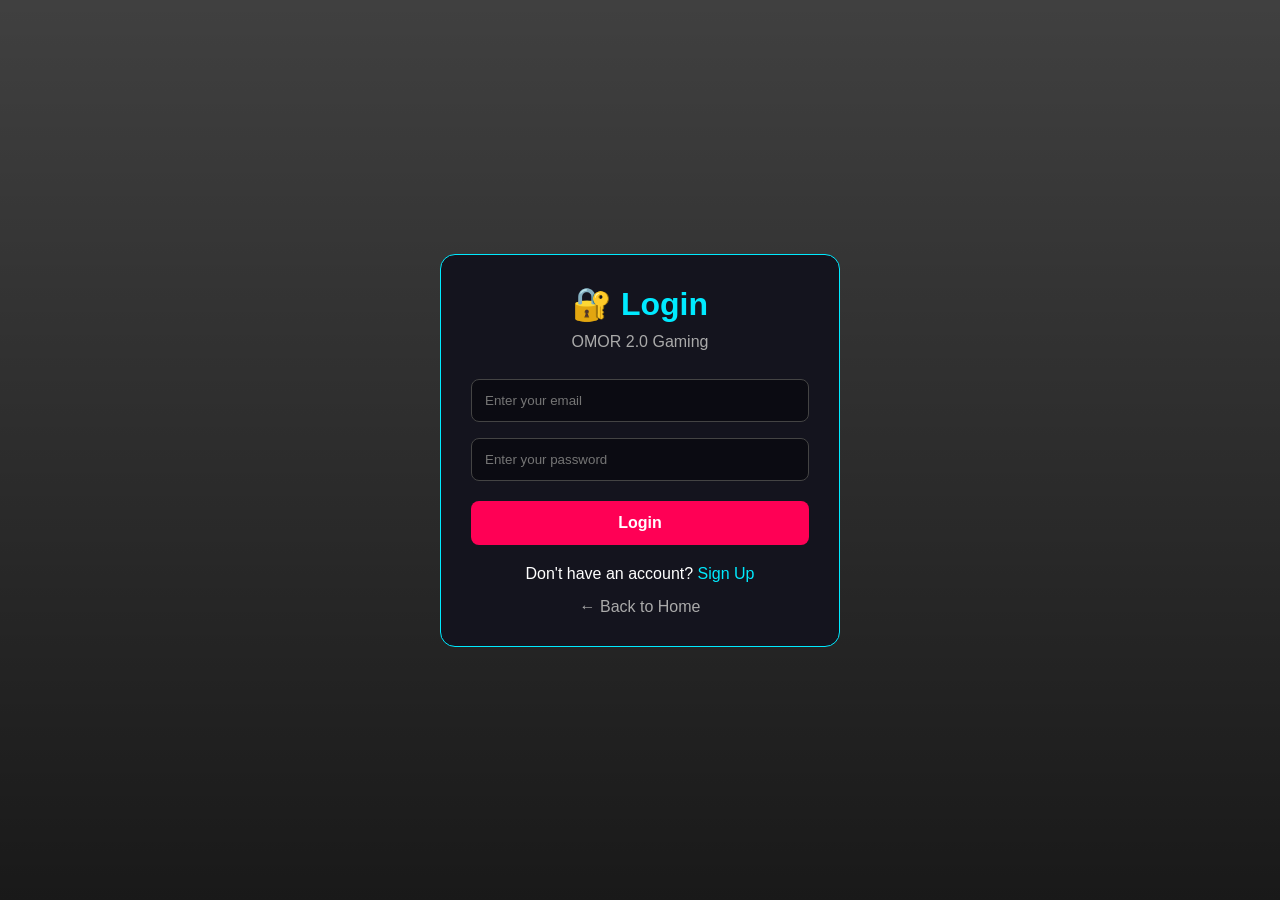
<file: login.html>
<!DOCTYPE html>
<html lang="en">

<head>

<meta charset="UTF-8">
<meta name="viewport" content="width=device-width, initial-scale=1.0">

<title>Login - OMOR 2.0 Gaming</title>

<style>

*{
box-sizing:border-box;
margin:0;
padding:0;
}

body{
min-height:100vh;

background:
linear-gradient(rgba(0,0,0,.75),rgba(0,0,0,.9)),
url("https://wallpapercave.com/wp/wp5128415.jpg");

background-size:cover;
background-position:center;

display:flex;
justify-content:center;
align-items:center;

font-family:Arial,sans-serif;
color:white;

padding:20px;
}

.login-box{

width:100%;
max-width:400px;

background:#14141e;

padding:30px;

border-radius:15px;

border:1px solid #00eaff;

text-align:center;
}

h1{
color:#00eaff;
margin-bottom:10px;
}

.subtitle{
color:#aaa;
margin-bottom:20px;
}

input{

width:100%;

padding:13px;

margin:8px 0;

border-radius:8px;

border:1px solid #444;

background:#0b0b12;

color:white;

outline:none;
}

input:focus{
border-color:#00eaff;
}

button{

width:100%;

padding:13px;

margin-top:12px;

border:0;

border-radius:8px;

background:#ff0055;

color:white;

font-size:16px;

font-weight:bold;

cursor:pointer;
}

button:disabled{
opacity:.6;
cursor:not-allowed;
}

#message{
margin-top:15px;
font-weight:bold;
}

.links{
margin-top:20px;
}

.links a{
color:#00eaff;
text-decoration:none;
}

.home{
display:block;
margin-top:15px;
color:#aaa !important;
}

</style>

</head>

<body>

<div class="login-box">

<h1>🔐 Login</h1>

<p class="subtitle">
OMOR 2.0 Gaming
</p>

<input
type="email"
id="email"
placeholder="Enter your email"
autocomplete="email"
>

<input
type="password"
id="password"
placeholder="Enter your password"
autocomplete="current-password"
>

<button
id="loginButton"
onclick="login()"
>
Login
</button>

<p id="message"></p>

<div class="links">

<p>
Don't have an account?
<a href="signup.html">Sign Up</a>
</p>

<a class="home" href="index.html">
← Back to Home
</a>

</div>

</div>

<script>

function login(){

const email =
document.getElementById("email")
.value
.trim()
.toLowerCase();

const password =
document.getElementById("password")
.value;

const message =
document.getElementById("message");

const button =
document.getElementById("loginButton");

message.textContent="";

if(!email || !password){

message.style.color="#ff4444";
message.textContent=
"Please enter email and password.";

return;
}

const savedUser =
localStorage.getItem("omorUser");

if(!savedUser){

message.style.color="#ff4444";
message.textContent=
"Account not found. Please Sign Up first.";

return;
}

let user;

try{

user=JSON.parse(savedUser);

}catch(error){

message.style.color="#ff4444";
message.textContent=
"Account data is invalid. Please Sign Up again.";

return;
}

const savedEmail =
String(user.email || "")
.trim()
.toLowerCase();

const savedPassword =
String(user.password || "");

if(
email === savedEmail &&
password === savedPassword
){

localStorage.setItem(
"omorLoggedIn",
"true"
);

message.style.color="#00ff88";
message.textContent=
"Login successful!";

button.disabled=true;
button.textContent="Logging in...";

setTimeout(function(){

window.location.href="index.html";

},800);

}else{

message.style.color="#ff4444";
message.textContent=
"Wrong email or password.";

}

}

</script>

</body>

</html>
</file>
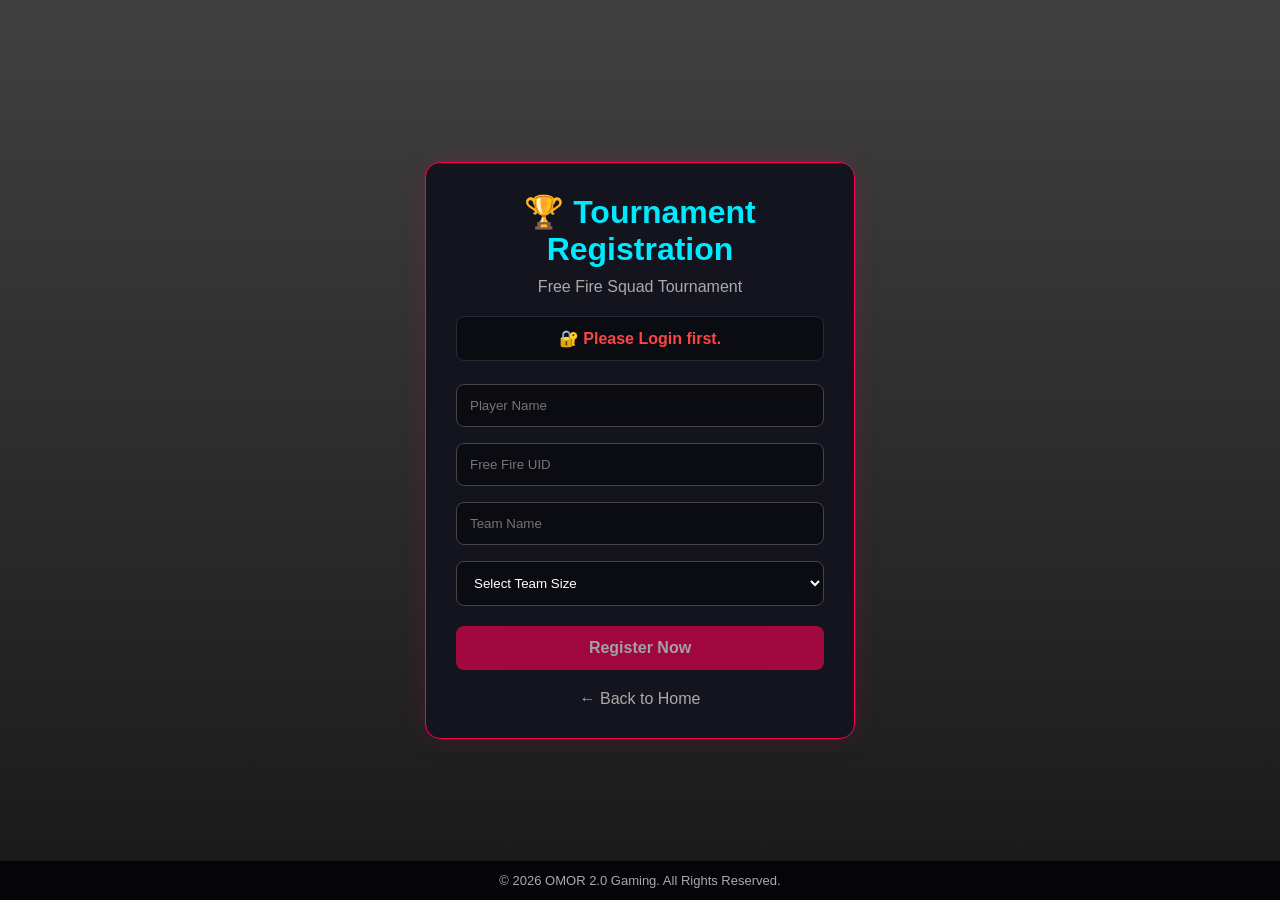
<file: register.html>
<!DOCTYPE html>
<html lang="en">
<head>
<meta charset="UTF-8">
<meta name="viewport" content="width=device-width, initial-scale=1.0">

<title>Tournament Registration - OMOR 2.0 Gaming</title>

<style>
*{
  box-sizing:border-box;
  margin:0;
  padding:0;
}

body{
  min-height:100vh;
  background:
    linear-gradient(rgba(0,0,0,.75),rgba(0,0,0,.9)),
    url("https://wallpapercave.com/wp/wp5128415.jpg");

  background-size:cover;
  background-position:center;

  display:flex;
  justify-content:center;
  align-items:center;

  font-family:Arial,sans-serif;
  color:white;
  padding:20px;
}

.register-box{
  width:100%;
  max-width:430px;

  background:#14141e;
  padding:30px;

  border-radius:15px;
  border:1px solid #ff0055;

  box-shadow:0 0 25px rgba(255,0,85,.15);

  text-align:center;
}

h1{
  color:#00eaff;
  margin-bottom:10px;
}

.subtitle{
  color:#aaa;
  margin-bottom:20px;
}

.user-info{
  background:#0b0b12;
  border:1px solid #29293a;
  border-radius:8px;
  padding:12px;
  margin-bottom:15px;
  color:#00ff88;
  font-weight:bold;
}

input,
select{
  width:100%;
  padding:13px;
  margin:8px 0;

  border-radius:8px;
  border:1px solid #444;

  background:#0b0b12;
  color:white;

  outline:none;
}

input:focus,
select:focus{
  border-color:#00eaff;
}

button{
  width:100%;
  padding:13px;

  margin-top:12px;

  border:0;
  border-radius:8px;

  background:#ff0055;
  color:white;

  font-size:16px;
  font-weight:bold;

  cursor:pointer;
}

button:hover{
  background:#00eaff;
  color:#000;
}

button:disabled{
  opacity:.6;
  cursor:not-allowed;
}

#message{
  margin-top:15px;
  font-weight:bold;
}

.home{
  display:block;
  margin-top:20px;
  color:#aaa;
  text-decoration:none;
}

.home:hover{
  color:#00eaff;
}

footer{
  position:fixed;
  bottom:0;
  left:0;
  width:100%;

  background:#050509;
  text-align:center;

  padding:12px;

  color:#aaa;
  font-size:13px;
}
</style>
</head>

<body>

<div class="register-box">

  <h1>🏆 Tournament Registration</h1>

  <p class="subtitle">
    Free Fire Squad Tournament
  </p>

  <div id="userInfo" class="user-info">
    Checking login...
  </div>

  <input
    type="text"
    id="playerName"
    placeholder="Player Name"
  >

  <input
    type="text"
    id="uid"
    placeholder="Free Fire UID"
  >

  <input
    type="text"
    id="teamName"
    placeholder="Team Name"
  >

  <select id="teamSize">
    <option value="">Select Team Size</option>
    <option value="1">Solo</option>
    <option value="2">2 Players</option>
    <option value="3">3 Players</option>
    <option value="4">4 Players</option>
  </select>

  <button
    id="registerButton"
    onclick="registerTournament()"
  >
    Register Now
  </button>

  <p id="message"></p>

  <a
    class="home"
    href="index.html"
  >
    ← Back to Home
  </a>

</div>


<script>

document.addEventListener("DOMContentLoaded", function(){

  const loggedIn =
    localStorage.getItem("omorLoggedIn");

  const savedUser =
    localStorage.getItem("omorUser");

  const userInfo =
    document.getElementById("userInfo");

  const registerButton =
    document.getElementById("registerButton");


  /*
   * LOGIN CHECK
   */

  if(loggedIn !== "true" || !savedUser){

    userInfo.style.color = "#ff4444";

    userInfo.textContent =
      "🔐 Please Login first.";

    registerButton.disabled = true;

    setTimeout(function(){

      window.location.href =
        "login.html";

    },1500);

    return;
  }


  /*
   * GET USER
   */

  let user;

  try{

    user = JSON.parse(savedUser);

  }catch(error){

    userInfo.style.color =
      "#ff4444";

    userInfo.textContent =
      "Account data error.";

    registerButton.disabled = true;

    return;
  }


  /*
   * SHOW LOGGED IN USER
   */

  userInfo.style.color =
    "#00ff88";

  userInfo.textContent =
    "👤 Logged in as: " +
    (user.name || "User");


  /*
   * AUTO FILL NAME
   */

  document.getElementById("playerName").value =
    user.name || "";

});


function registerTournament(){

  const playerName =
    document.getElementById("playerName")
    .value.trim();

  const uid =
    document.getElementById("uid")
    .value.trim();

  const teamName =
    document.getElementById("teamName")
    .value.trim();

  const teamSize =
    document.getElementById("teamSize")
    .value;

  const message =
    document.getElementById("message");

  const button =
    document.getElementById("registerButton");


  message.textContent = "";


  /*
   * CHECK LOGIN AGAIN
   */

  const loggedIn =
    localStorage.getItem("omorLoggedIn");

  const savedUser =
    localStorage.getItem("omorUser");


  if(loggedIn !== "true" || !savedUser){

    message.style.color =
      "#ff4444";

    message.textContent =
      "Please login first.";

    return;
  }


  /*
   * VALIDATION
   */

  if(!playerName ||
     !uid ||
     !teamName ||
     !teamSize){

    message.style.color =
      "#ff4444";

    message.textContent =
      "Please fill in all fields.";

    return;
  }


  /*
   * SAVE TOURNAMENT REGISTRATION
   */

  const registration = {

    playerName: playerName,

    uid: uid,

    teamName: teamName,

    teamSize: teamSize,

    date: new Date().toISOString()

  };


  localStorage.setItem(
    "omorTournamentRegistration",
    JSON.stringify(registration)
  );


  /*
   * SUCCESS
   */

  button.disabled = true;

  button.textContent =
    "Registered ✓";


  message.style.color =
    "#00ff88";

  message.textContent =
    "🎉 Tournament registration successful!";


  /*
   * GO HOME
   */

  setTimeout(function(){

    window.location.href =
      "index.html";

  },1500);

}

</script>


<footer>

<p>
© 2026 OMOR 2.0 Gaming. All Rights Reserved.
</p>

</footer>

</body>
</html>
</file>
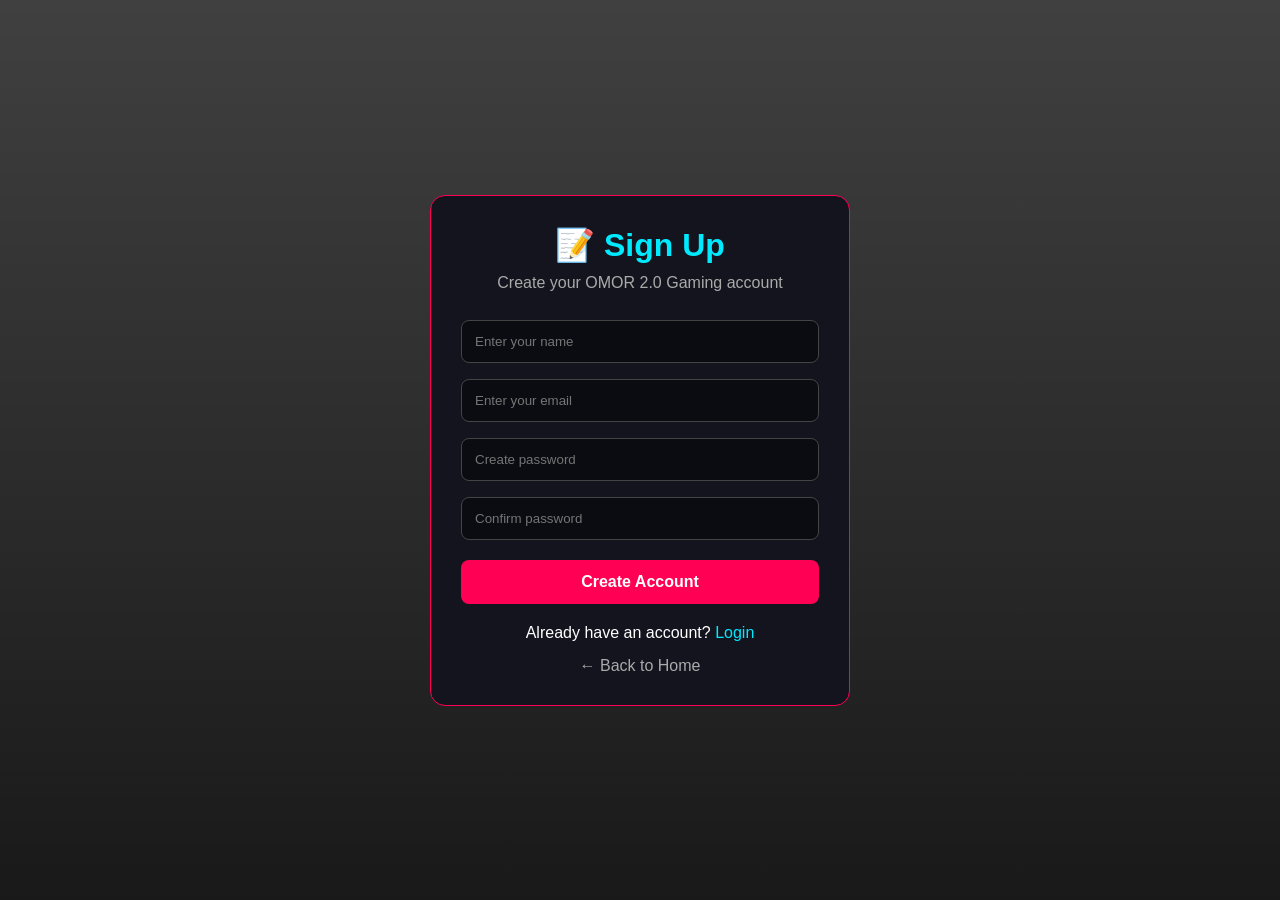
<file: signup.html>
<!DOCTYPE html>
<html lang="en">
<head>
<meta charset="UTF-8">
<meta name="viewport" content="width=device-width, initial-scale=1.0">
<title>Sign Up - OMOR 2.0 Gaming</title>

<style>
*{box-sizing:border-box;margin:0;padding:0}

body{
  min-height:100vh;
  background:
  linear-gradient(rgba(0,0,0,.75),rgba(0,0,0,.9)),
  url("https://wallpapercave.com/wp/wp5128415.jpg");
  background-size:cover;
  background-position:center;
  display:flex;
  justify-content:center;
  align-items:center;
  font-family:Arial,sans-serif;
  color:white;
  padding:20px;
}

.signup-box{
  width:100%;
  max-width:420px;
  background:#14141e;
  padding:30px;
  border-radius:15px;
  border:1px solid #ff0055;
  text-align:center;
}

h1{color:#00eaff;margin-bottom:10px}
.subtitle{color:#aaa;margin-bottom:20px}

input{
  width:100%;
  padding:13px;
  margin:8px 0;
  border-radius:8px;
  border:1px solid #444;
  background:#0b0b12;
  color:white;
  outline:none;
}

button{
  width:100%;
  padding:13px;
  margin-top:12px;
  border:0;
  border-radius:8px;
  background:#ff0055;
  color:white;
  font-size:16px;
  font-weight:bold;
  cursor:pointer;
}

button:disabled{opacity:.6}

#message{
  margin-top:15px;
  font-weight:bold;
}

.links{margin-top:20px}
.links a{
  color:#00eaff;
  text-decoration:none;
}

.home{
  display:block;
  margin-top:15px;
  color:#aaa !important;
}
</style>
</head>

<body>

<div class="signup-box">

<h1>📝 Sign Up</h1>

<p class="subtitle">
Create your OMOR 2.0 Gaming account
</p>

<input id="name" type="text" placeholder="Enter your name">

<input id="email" type="email" placeholder="Enter your email">

<input id="password" type="password" placeholder="Create password">

<input id="confirmPassword" type="password" placeholder="Confirm password">

<button id="signupButton" onclick="signup()">
Create Account
</button>

<p id="message"></p>

<div class="links">

<p>
Already have an account?
<a href="login.html">Login</a>
</p>

<a class="home" href="index.html">
← Back to Home
</a>

</div>

</div>

<script>

function signup(){

const name =
document.getElementById("name").value.trim();

const email =
document.getElementById("email").value.trim().toLowerCase();

const password =
document.getElementById("password").value;

const confirmPassword =
document.getElementById("confirmPassword").value;

const message =
document.getElementById("message");

const button =
document.getElementById("signupButton");

message.textContent="";

if(!name || !email || !password || !confirmPassword){

message.style.color="#ff4444";
message.textContent="Please fill in all fields.";
return;

}

if(password.length < 6){

message.style.color="#ff4444";
message.textContent="Password must be at least 6 characters.";
return;

}

if(password !== confirmPassword){

message.style.color="#ff4444";
message.textContent="Passwords do not match.";
return;

}

const user={

name:name,
email:email,
password:password

};

localStorage.setItem(
"omorUser",
JSON.stringify(user)
);

localStorage.removeItem("omorLoggedIn");

message.style.color="#00ff88";
message.textContent="Account created successfully!";

button.disabled=true;
button.textContent="Account Created ✓";

setTimeout(function(){

window.location.href="login.html";

},1000);

}

</script>

</body>
</html>
</file>
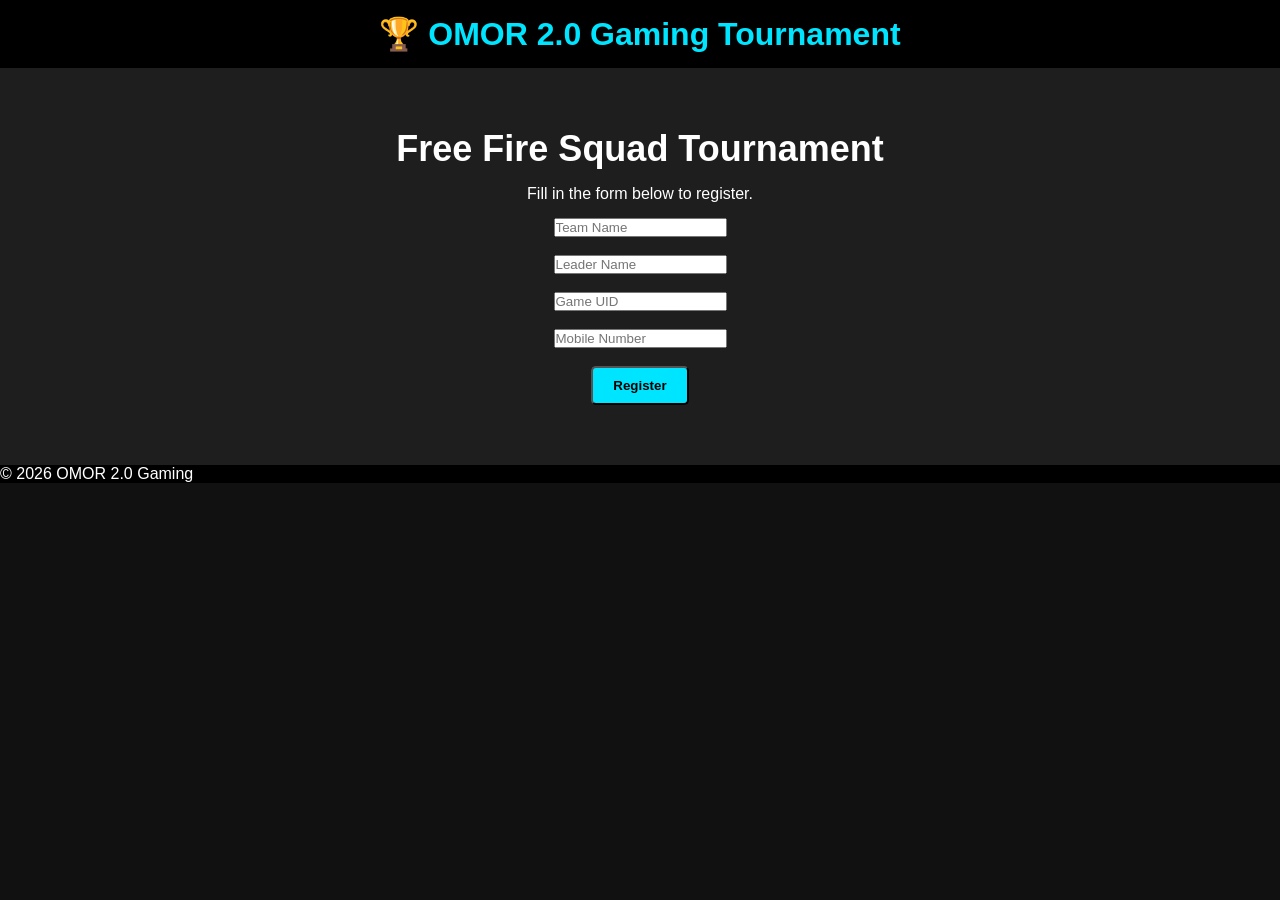
<file: tournament.html>
<!DOCTYPE html>
<html lang="en">
<head>
<meta charset="UTF-8">
<meta name="viewport" content="width=device-width, initial-scale=1.0">
<title>Tournament - OMOR 2.0 Gaming</title>
<link rel="stylesheet" href="style.css">
</head>
<body>

<header>
<h1>🏆 OMOR 2.0 Gaming Tournament</h1>
</header>

<section class="hero">
<h2>Free Fire Squad Tournament</h2>
<p>Fill in the form below to register.</p>

<form>
<input type="text" placeholder="Team Name" required><br><br>

<input type="text" placeholder="Leader Name" required><br><br>

<input type="text" placeholder="Game UID" required><br><br>

<input type="tel" placeholder="Mobile Number" required><br><br>

<button class="btn">Register</button>
</form>

</section>

<footer>
<p>© 2026 OMOR 2.0 Gaming</p>
</footer>

</body>
</html>
</file>
<file: style.css>
* {
  margin: 0;
  padding: 0;
  box-sizing: border-box;
}

body {
  background: #111;
  color: white;
  font-family: Arial, sans-serif;
}

header {
  background: #000;
  padding: 15px;
  text-align: center;
}

header h1 {
  color: #00e5ff;
}

nav {
  margin-top: 10px;
}

nav a {
  color: white;
  text-decoration: none;
  margin: 0 10px;
}

.hero {
  text-align: center;
  padding: 60px 20px;
  background: #1e1e1e;
}

.hero h2 {
  font-size: 36px;
}

.hero p {
  margin: 15px 0;
}

.btn {
  display: inline-block;
  padding: 10px 20px;
  background: #00e5ff;
  color: black;
  text-decoration: none;
  border-radius: 5px;
  font-weight: bold;
}

.games {
  padding: 30px;
}

.card {
  background: #222;
  padding: 20px;
  margin: 15px 0;
  border-radius: 8px;
}

footer {
  background: #000;
.tournament,
.news,
.contact{
  padding:50px 20px;
  text-align:center;
}

.tournament h2,
.news h2,
.contact h2{
  color:#00d9ff;
  margin-bottom:20px;
}

.contact p{
  margin:10px 0;
  font-size:18px;
}
.gallery{
  padding:50px 20px;
  text-align:center;
}

.gallery h2{
  color:#00d9ff;
  margin-bottom:20px;
}

.gallery img{
  border-radius:10px;
  margin-bottom:10px;
}
input{
width:90%;
max-width:350px;
padding:12px;
border:none;
border-radius:6px;
margin:10px 0;
font-size:16px;
}

form{
margin-top:20px;
}
</file>
